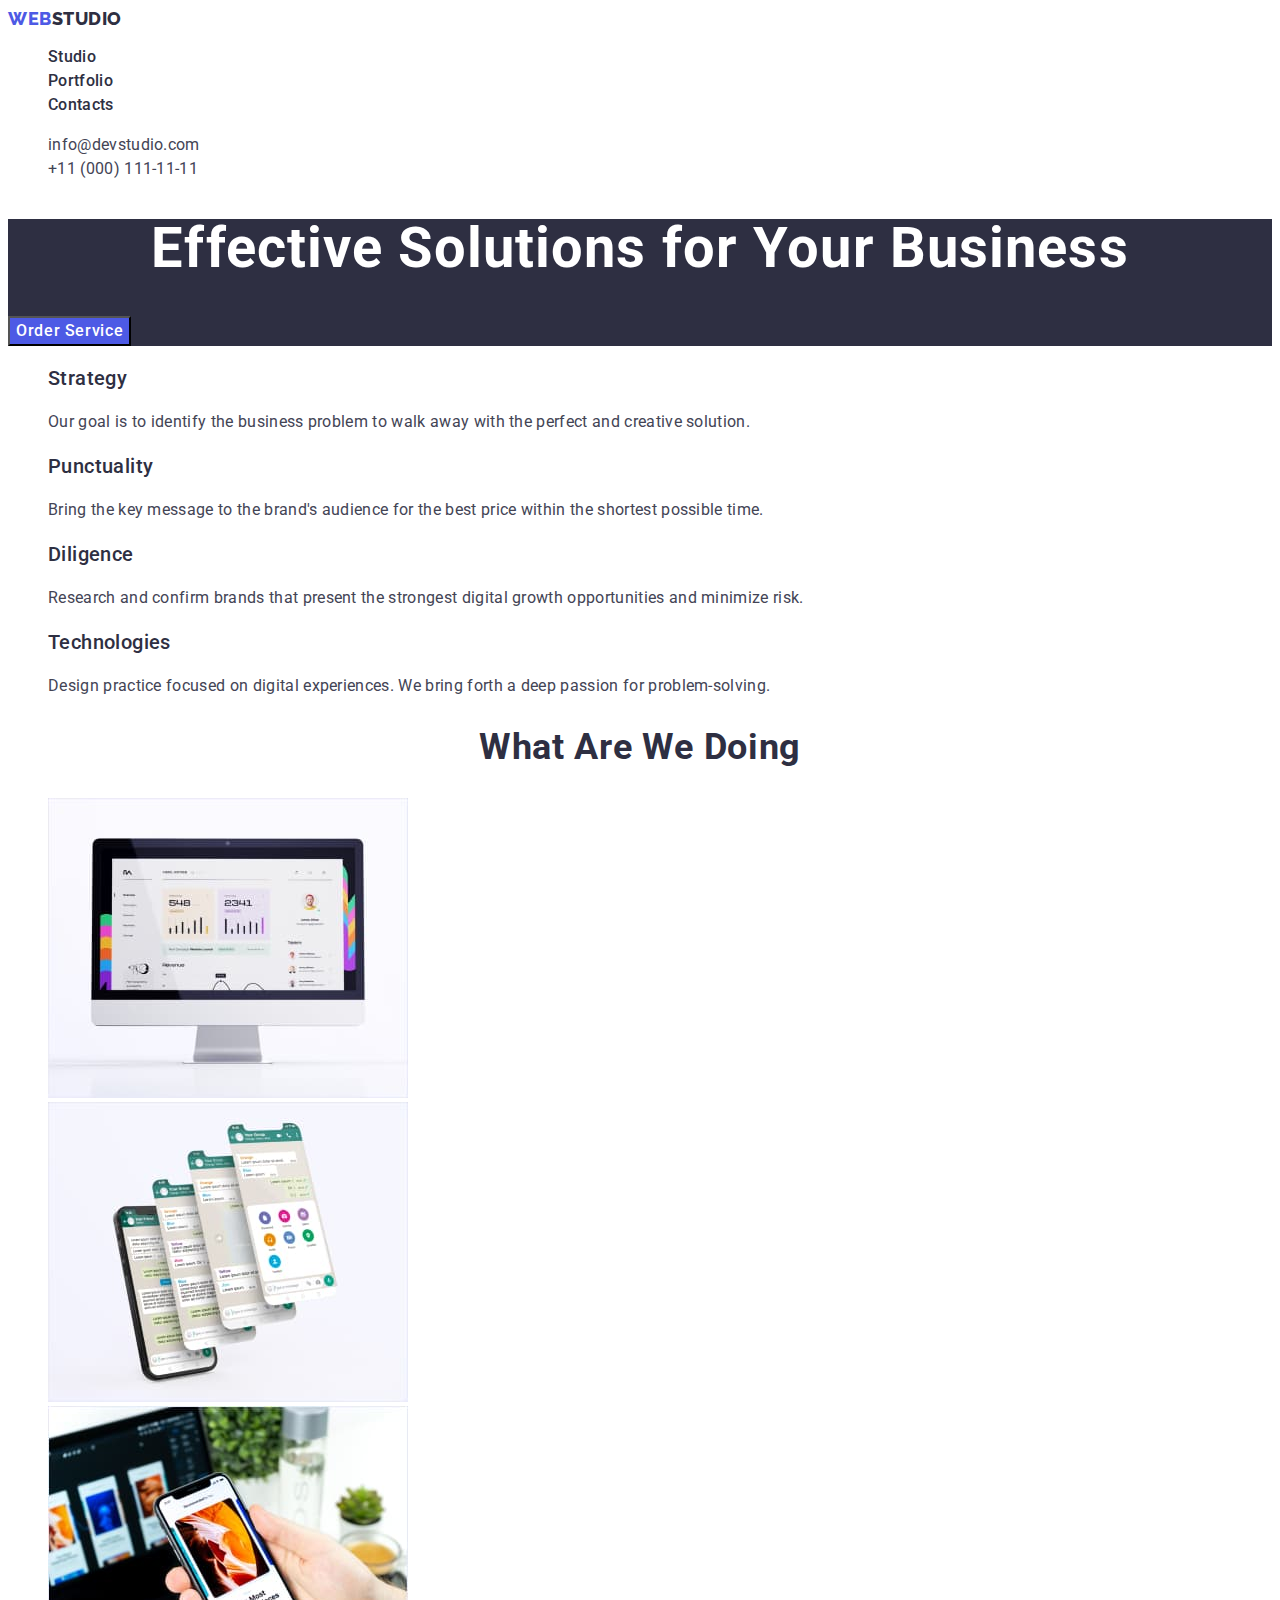
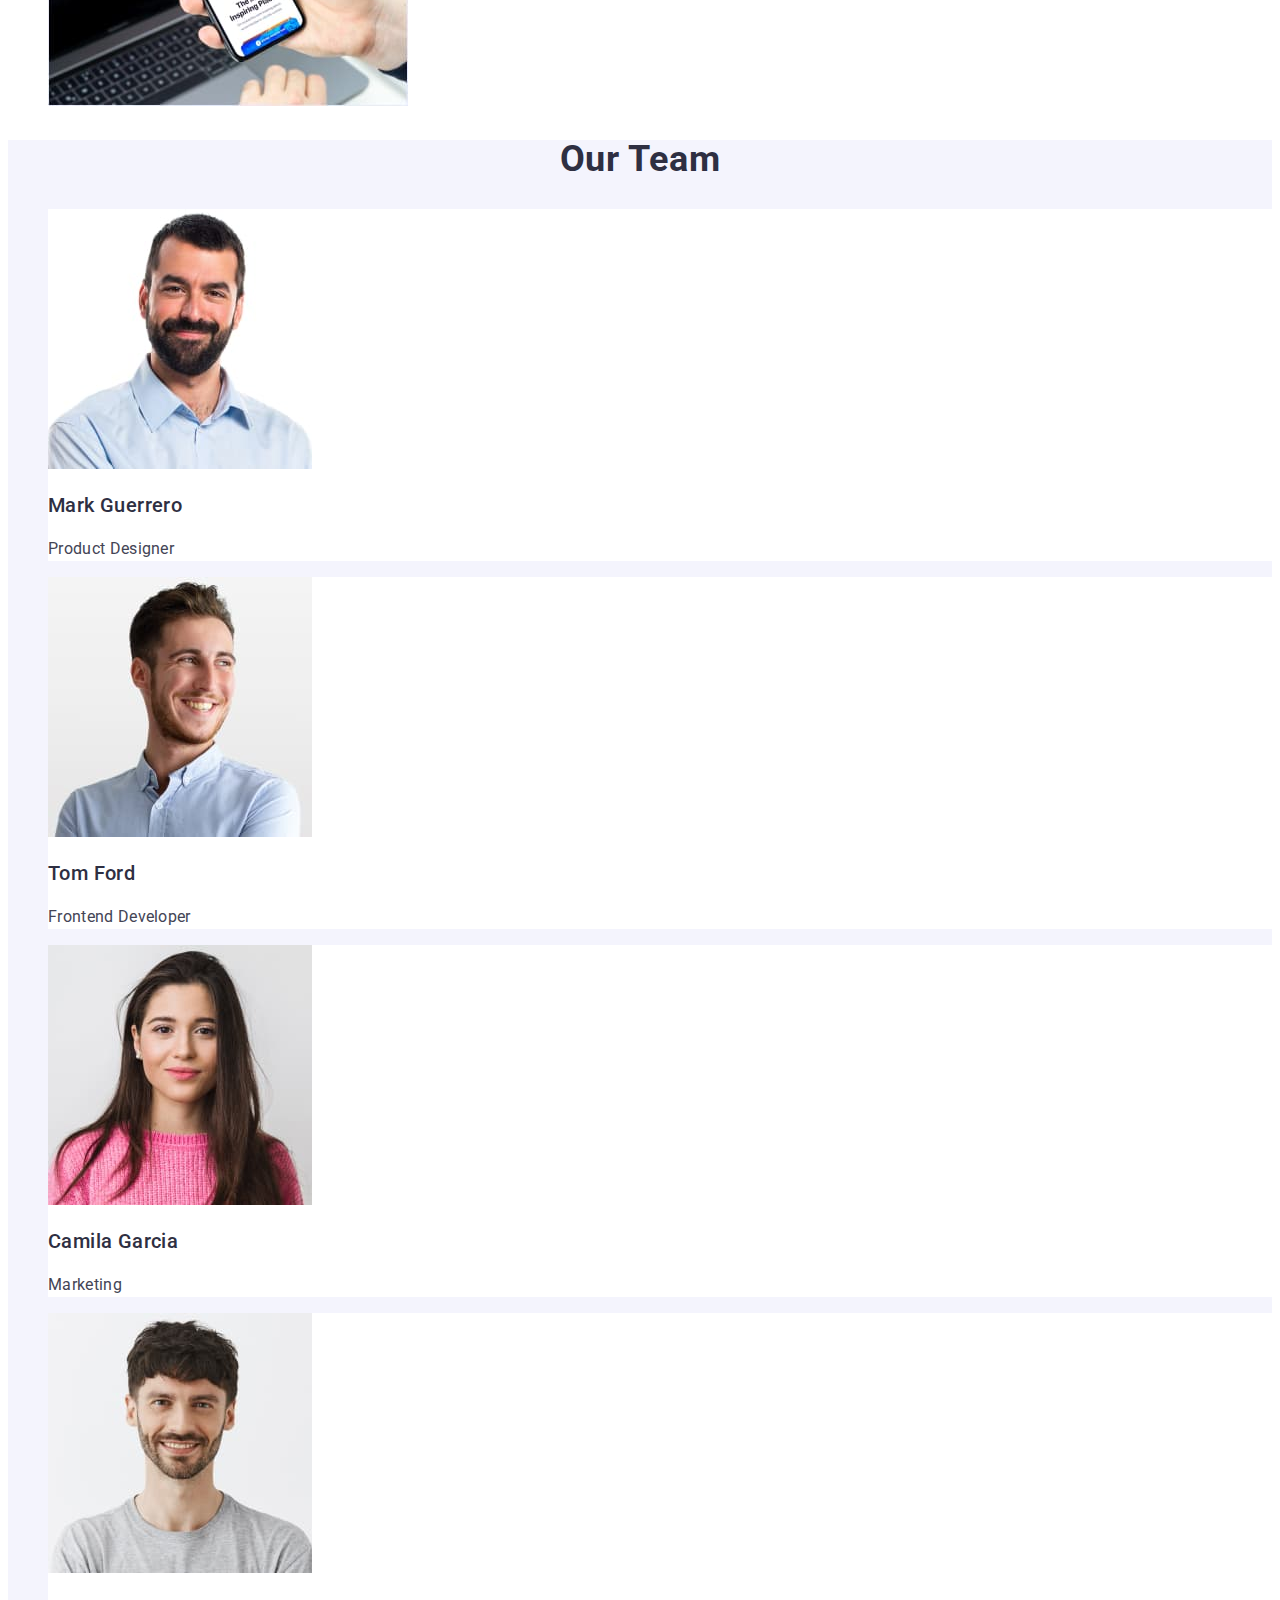
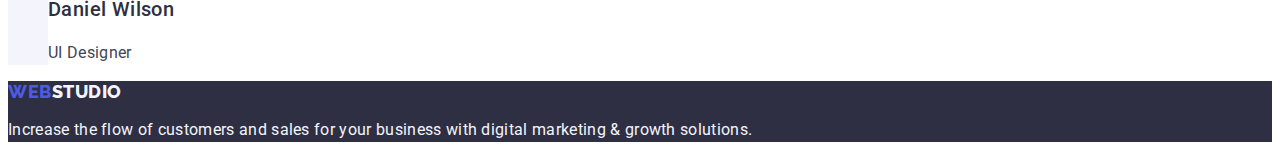
<file: index.html>
<!DOCTYPE html>
<html lang="en">
  <head>
    <meta charset="UTF-8" />
    <meta http-equiv="X-UA-Compatible" content="IE=edge" />
    <meta name="viewport" content="width=device-width, initial-scale=1.0" />

    <!--google font family connection - before <title>-->

    <link rel="preconnect" href="https://fonts.googleapis.com" />
    <link rel="preconnect" href="https://fonts.gstatic.com" crossorigin />
    <link
      href="https://fonts.googleapis.com/css2?family=Raleway:wght@800&family=Roboto:wght@400;500;700;900&display=swap"
      rel="stylesheet"
    />

    <title>WebStudio</title>

    <!--повідомлення про css сімейство шрифтів-->
    <link rel="stylesheet" href="./css/styles.css" />
  </head>

  <body>
    <!--head of site-->
    <header class="header">
      <nav class="header-navigation">
        <!--logo-->
        <a href="./index.html" class="header-logo link"
          >Web<span class="header-logo-span">Studio</span>
        </a>
        <!--list of the future navigation-->
        <ul class="header-menu list">
          <li class="header-menu-item">
            <a class="header-menu-link link" href="./index.html">Studio</a>
          </li>
          <li class="header-menu-item">
            <a class="header-menu-link link" href="./portfolio.html"
              >Portfolio</a
            >
          </li>
          <li class="header-menu-item">
            <a class="header-menu-link link" href="">Contacts</a>
          </li>
        </ul>
      </nav>

      <address class="header-address">
        <ul class="header-address-list list">
          <li class="header-address-item">
            <a class="header-address-link link" href="mailto:info@devstudio.com"
              >info@devstudio.com</a
            >
          </li>
          <li class="header-address-item">
            <a class="header-address-link link" href="tel:+110001111111"
              >+11 (000) 111-11-11</a
            >
          </li>
        </ul>
      </address>
    </header>

    <!--main part-->
    <main>
      <!--section_ 1 - usual name - HERO-->
      <section class="hero">
        <h1 class="hero-title">Effective Solutions for Your Business</h1>
        <button type="button" class="hero-btn">Order Service</button>
      </section>

      <!--section_ 2 - was added after 1-st hw checking-->
      <section class="advantages">
        <h2 hidden>Advantages</h2>
        <ul class="advantages-list list">
          <li class="advantages-item">
            <h3 class="advantages-subtitle">Strategy</h3>
            <p class="advantages-text">
              Our goal is to identify the business problem to walk away with the
              perfect and creative solution.
            </p>
          </li>

          <li class="advantages-item">
            <h3 class="advantages-subtitle">Punctuality</h3>
            <p class="advantages-text">
              Bring the key message to the brand's audience for the best price
              within the shortest possible time.
            </p>
          </li>

          <li class="advantages-item">
            <h3 class="advantages-subtitle">Diligence</h3>
            <p class="advantages-text">
              Research and confirm brands that present the strongest digital
              growth opportunities and minimize risk.
            </p>
          </li>

          <li class="advantages-item">
            <h3 class="advantages-subtitle">Technologies</h3>
            <p class="advantages-text">
              Design practice focused on digital experiences. We bring forth a
              deep passion for problem-solving.
            </p>
          </li>
        </ul>
      </section>

      <!--section_ 3-->
      <section class="services">
        <h2 class="services-title">What are we doing</h2>
        <ul class="services-list list">
          <li class="services-item">
            <img
              src="./images/img_01.jpg"
              alt="apple monitor"
              width="360"
              height="300"
            />
          </li>
          <li class="services-item">
            <img
              src="./images/img_02.jpg"
              alt="four screens"
              width="360"
              height="300"
            />
          </li>
          <li class="services-item">
            <img
              src="./images/img_03.jpg"
              alt="smartphone in hand on the background of monitor and keyboard"
              width="360"
              height="300"
            />
          </li>
        </ul>
      </section>

      <!--section_ 4-->
      <section class="team">
        <h2 class="team-title">Our Team</h2>
        <ul class="team-list list">
          <li class="team-item">
            <img
              src="./images/img_04.jpg"
              alt="Mark Guerrero's photo"
              width="264"
              height="260"
            />
            <h3 class="team-subtitle">Mark Guerrero</h3>
            <p class="team-text">Product Designer</p>
          </li>
          <li class="team-item">
            <img
              src="./images/img_05.jpg"
              alt="Tom Ford's photo"
              width="264"
              height="260"
            />
            <h3 class="team-subtitle">Tom Ford</h3>
            <p class="team-text">Frontend Developer</p>
          </li>
          <li class="team-item">
            <img
              src="./images/img_06.jpg"
              alt="Camila Garcia's photo"
              width="264"
              height="260"
            />
            <h3 class="team-subtitle">Camila Garcia</h3>
            <p class="team-text">Marketing</p>
          </li>
          <li class="team-item">
            <img
              src="./images/img_07.jpg"
              alt="Daniel Wilson's photo"
              width="264"
              height="260"
            />
            <h3 class="team-subtitle">Daniel Wilson</h3>
            <p class="team-text">UI Designer</p>
          </li>
        </ul>
      </section>
    </main>

    <!--footer-->
    <footer class="footer">
      <a href="./index.html" class="footer-logo link"
        >Web<span class="footer-logo-span">Studio</span></a
      >
      <p class="footer-text">
        Increase the flow of customers and sales for your business with digital
        marketing & growth solutions.
      </p>
    </footer>
  </body>
</html>
</file>
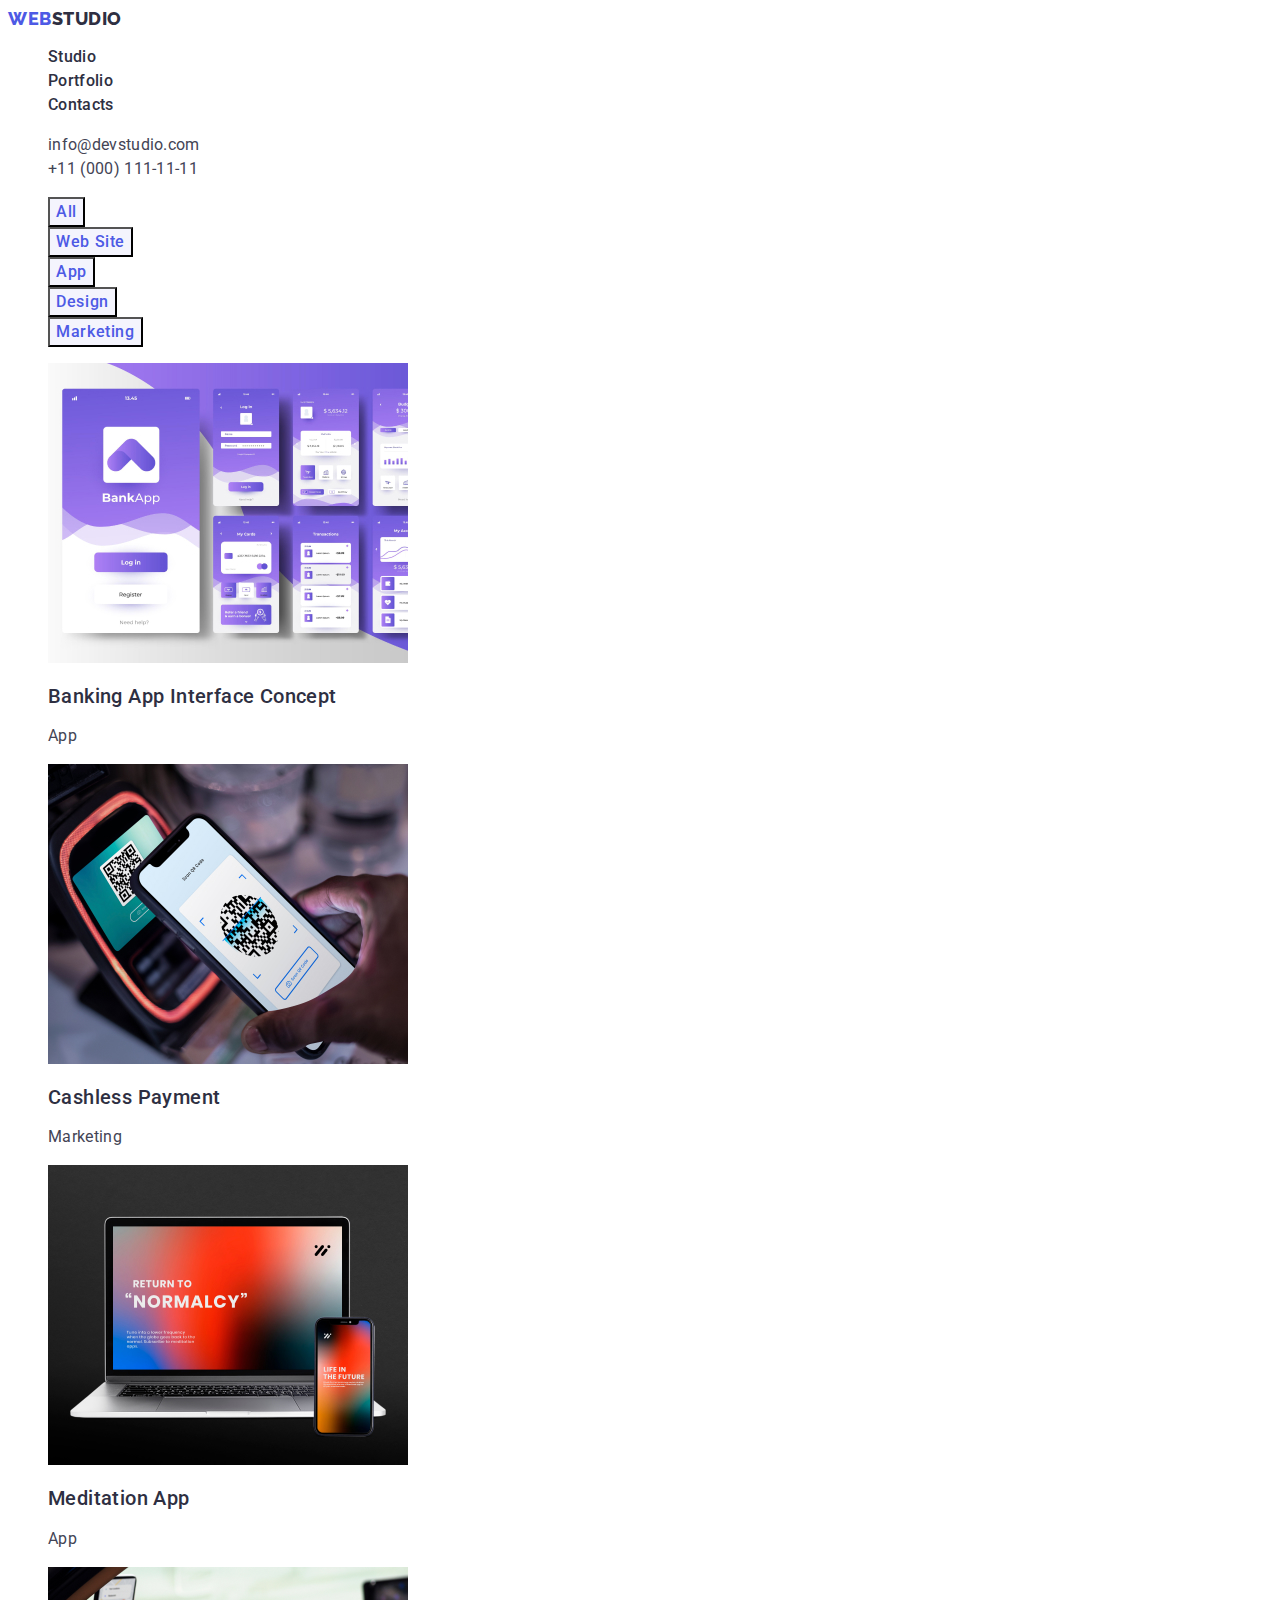
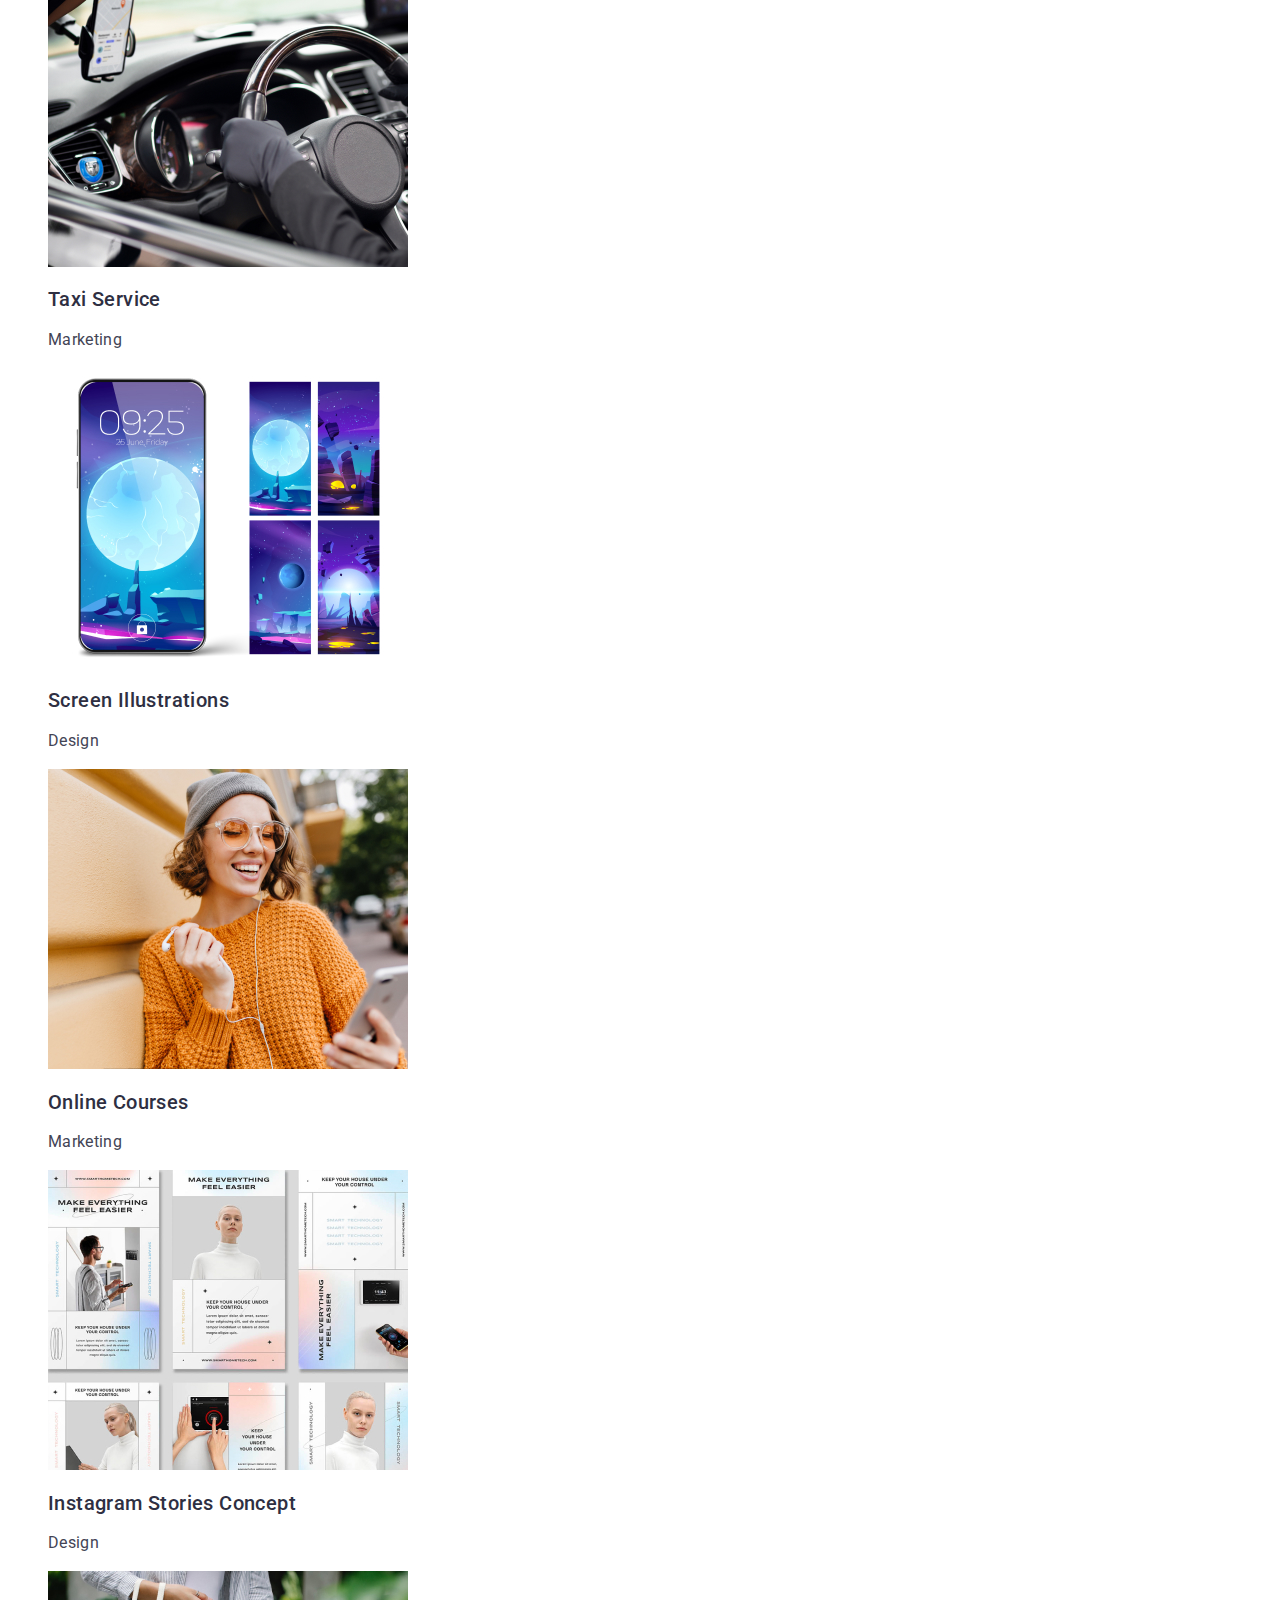
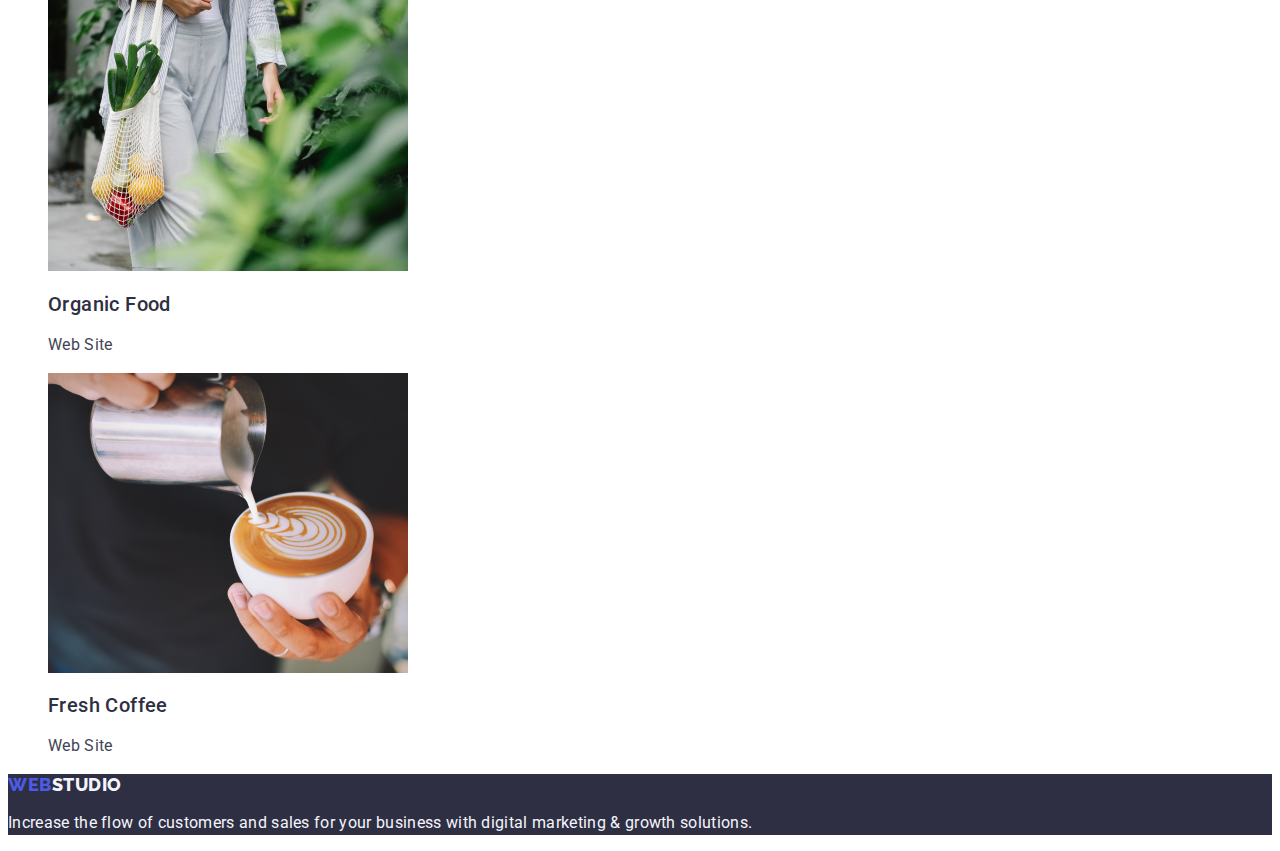
<file: portfolio.html>
<!DOCTYPE html>
<html lang="en">
  <head>
    <meta charset="UTF-8" />
    <meta http-equiv="X-UA-Compatible" content="IE=edge" />
    <meta name="viewport" content="width=device-width, initial-scale=1.0" />

    <!--google font family connection - before <title>-->
    <link rel="preconnect" href="https://fonts.googleapis.com" />
    <link rel="preconnect" href="https://fonts.gstatic.com" crossorigin />
    <link
      href="https://fonts.googleapis.com/css2?family=Raleway:wght@800&family=Roboto:wght@400;500;700;900&display=swap"
      rel="stylesheet"
    />

    <title>WebStudio</title>

    <!--повідомлення про css сімейство шрифтів-->
    <link rel="stylesheet" href="./css/styles.css" />
  </head>

  <body>
    <!--head of site-->
    <header class="header">
      <nav class="header-navigation">
        <!--logo-->
        <a href="./index.html" class="header-logo link"
          >Web<span class="header-logo-span">Studio</span>
        </a>
        <!--list of the future navigation-->
        <ul class="header-menu list">
          <li class="header-menu-item">
            <a class="header-menu-link link" href="./index.html">Studio</a>
          </li>
          <li class="header-menu-item">
            <a class="header-menu-link link" href="./portfolio.html"
              >Portfolio</a
            >
          </li>
          <li class="header-menu-item">
            <a class="header-menu-link link" href="">Contacts</a>
          </li>
        </ul>
      </nav>

      <address class="header-address">
        <ul class="header-address-list list">
          <li class="header-address-item">
            <a class="header-address-link link" href="mailto:info@devstudio.com"
              >info@devstudio.com</a
            >
          </li>
          <li class="header-address-item">
            <a class="header-address-link link" href="tel:+110001111111"
              >+11 (000) 111-11-11</a
            >
          </li>
        </ul>
      </address>
    </header>

    <!--main part-->
    <main>
      <section>
        <h1 hidden>Projects</h1>

        <ul class="projects-btn-list list">
          <li class="projects-btn-item">
            <button type="button" class="projects-btn-text">All</button>
          </li>
          <li class="projects-btn-item">
            <button type="button" class="projects-btn-text">Web Site</button>
          </li>
          <li class="projects-btn-item">
            <button type="button" class="projects-btn-text">App</button>
          </li>
          <li class="projects-btn-item">
            <button type="button" class="projects-btn-text">Design</button>
          </li>
          <li class="projects-btn-item">
            <button type="button" class="projects-btn-text">Marketing</button>
          </li>
        </ul>

        <ul class="projects-list list">
          <li class="projects-item">
            <a href="" class="projects-item-link link">
              <img
                src="./images/img_21.jpg"
                alt="seven screens of bank app"
                width="360"
                height="300"
              />
              <h2 class="projects-item-title">Banking App Interface Concept</h2>
              <p class="projects-item-text">App</p>
            </a>
          </li>
          <li class="projects-item list">
            <a href="" class="projects-item-link link">
              <img
                src="./images/img_22.jpg"
                alt="smartphone in hand reading QR-code"
                width="360"
                height="300"
              />
              <h2 class="projects-item-title">Cashless Payment</h2>
              <p class="projects-item-text">Marketing</p>
            </a>
          </li>
          <li class="projects-item list">
            <a href="" class="projects-item-link link">
              <img
                src="./images/img_23.jpg"
                alt="smart phone on the background of the lap top"
                width="360"
                height="300"
              />
              <h2 class="projects-item-title">Meditation App</h2>
              <p class="projects-item-text">App</p>
            </a>
          </li>
          <li class="projects-item list">
            <a href="" class="projects-item-link link">
              <img
                src="./images/img_24.jpg"
                alt="smartphone in a holder above the front panel of the car"
                width="360"
                height="300"
              />
              <h2 class="projects-item-title">Taxi Service</h2>
              <p class="projects-item-text">Marketing</p>
            </a>
          </li>
          <li class="projects-item list">
            <a href="" class="projects-item-link link">
              <img
                src="./images/img_25.jpg"
                alt="screen saver with the moon and 4 pictures on the right"
                width="360"
                height="300"
              />
              <h2 class="projects-item-title">Screen Illustrations</h2>
              <p class="projects-item-text">Design</p>
            </a>
          </li>
          <li class="projects-item list">
            <a href="" class="projects-item-link link">
              <img
                src="./images/img_26.jpg"
                alt="smiling beautiful girl looking at the camera of her smartphone"
                width="360"
                height="300"
              />
              <h2 class="projects-item-title">Online Courses</h2>
              <p class="projects-item-text">Marketing</p>
            </a>
          </li>
          <li class="projects-item list">
            <a href="" class="projects-item-link link">
              <img
                src="./images/img_27.jpg"
                alt="at the top are three full screens of a smartphone, at the bottom are three upper half screens"
                width="360"
                height="300"
              />
              <h2 class="projects-item-title">Instagram Stories Concept</h2>
              <p class="projects-item-text">Design</p>
            </a>
          </li>
          <li class="projects-item list">
            <a href="" class="projects-item-link link">
              <img
                src="./images/img_28.jpg"
                alt="a woman carries in her right hand a net with a set of vegetables"
                width="360"
                height="300"
              />
              <h2 class="projects-item-title">Organic Food</h2>
              <p class="projects-item-text">Web Site</p>
            </a>
          </li>
          <li class="projects-item list">
            <a href="" class="projects-item-link link">
              <img
                src="./images/img_29.jpg"
                alt="a man holds a cup of coffee in his left hand and pours milk from a vessel into it with his right hand"
                width="360"
                height="300"
              />
              <h2 class="projects-item-title">Fresh Coffee</h2>
              <p class="projects-item-text">Web Site</p>
            </a>
          </li>
        </ul>
      </section>
    </main>

    <!--footer-->
    <footer class="footer">
      <a href="./index.html" class="footer-logo link"
        >Web<span class="footer-logo-span">Studio</span></a
      >
      <p class="footer-text">
        Increase the flow of customers and sales for your business with digital
        marketing & growth solutions.
      </p>
    </footer>
  </body>
</html>
</file>
<file: css/styles.css>
:root {
  --white-background-color: #ffffff;
  --dark-color: #2e2f42;
  --text-color: #434455;
  --primary-brand-color: #4d5ae5;
  --pressed-state-color: #404bbf;
  --light-color: #f4f4fd;
}

body {
  font-family: "Roboto", sans-serif;
  color: var(--text-color);
  background-color: var(--white-background-color);
}

.link {
  text-decoration: none;
}

.list {
  list-style-type: none;
}

/*----------HEADER-------- */

.header {
}
.header-navigation {
}

.header-logo {
  font-family: "Raleway", sans-serif;
  font-style: normal;
  font-weight: 800;
  font-size: 18px;
  line-height: 1.17;
  color: var(--primary-brand-color);

  letter-spacing: 0.03em;
  text-transform: uppercase;
}

.header-logo-span {
  color: var(--dark-color);
}

.header-menu {
}

.header-menu-item {
}

.header-menu-link {
  font-style: normal;
  font-weight: 500;
  font-size: 16px;
  line-height: 1.5;
  color: var(--dark-color);

  letter-spacing: 0.02em;
}

.header-menu-link:is(:hover, :focus) {
  color: var(--pressed-state-color);
}

.header-address {
  font-style: normal;
}

.header-address-list {
}

.header-address-item {
}

.header-address-link {
  font-size: 16px;
  line-height: 1.5;
  color: var(--text-color);

  letter-spacing: 0.02em;
}

.header-address-link:hover {
  color: var(--pressed-state-color);
}

.header-address-link:focus {
  color: var(--pressed-state-color);
}

/*----------HERO--------- */
.hero {
  background-color: var(--dark-color);
}

.hero-title {
  font-weight: 700;
  font-size: 56px;
  line-height: 1.07;
  color: var(--white-background-color);

  letter-spacing: 0.02em;
  text-align: center;
}

.hero-btn {
  font-family: inherit;

  font-weight: 500;
  font-size: 16px;
  line-height: 1.5;
  color: var(--white-background-color);
  background-color: var(--primary-brand-color);
  letter-spacing: 0.04em;
}

.hero-btn:is(:hover, :focus) {
  background-color: var(--pressed-state-color);
  cursor: pointer;
}

/*----------ADVANTAGES-------- */

.advantages {
}
.advantages-list {
}

.advantages-item {
}

.advantages-subtitle {
  font-weight: 500;
  font-size: 20px;
  line-height: 1.2;
  color: var(--dark-color);

  letter-spacing: 0.02em;
}
.advantages-text {
  font-size: 16px;
  line-height: 1.5;
  color: var(--text-color);

  letter-spacing: 0.02em;
}

/*----------SERVICES-------- */

.services {
}

.services-title {
  font-weight: 700;
  font-size: 36px;
  line-height: 1.11;
  color: var(--dark-color);

  letter-spacing: 0.02em;
  text-transform: capitalize;
  text-align: center;
}

.services-list {
}

.services-item {
}

/*----------TEAM-------- */

.team {
  background-color: var(--light-color);
}
.team-title {
  font-weight: 700;
  font-size: 36px;
  line-height: 1.11;
  color: var(--dark-color);

  letter-spacing: 0.02em;
  text-transform: capitalize;
  text-align: center;
}

.team-list {
}

.team-item {
  background-color: var(--white-background-color);
}

.team-subtitle {
  font-weight: 500;
  font-size: 20px;
  line-height: 1.2;
  color: var(--dark-color);

  letter-spacing: 0.02em;
}

.team-text {
  font-size: 16px;
  line-height: 1.5;
  color: var(--text-color);

  letter-spacing: 0.02em;
}

/*----------FOOTER-------- */

.footer {
  background-color: var(--dark-color);
}

.footer-logo {
  font-family: "Raleway", sans-serif;
  font-style: normal;
  font-weight: 800;
  font-size: 18px;
  line-height: 1.17;
  color: var(--primary-brand-color);

  letter-spacing: 0.03em;
  text-transform: uppercase;
}

.footer-logo-span {
  color: var(--light-color);
}

.footer-text {
  font-size: 16px;
  line-height: 1.5;
  color: var(--light-color);

  letter-spacing: 0.02em;
}

/*TODO----------PORTFOLIO-------- */

.projects-btn-list {
}

.projects-btn-item {
}

.projects-btn-text {
  font-family: "Roboto", sans-serif;

  font-weight: 500;
  font-size: 16px;
  line-height: 1.5;
  color: var(--primary-brand-color);
  background-color: var(--light-color);

  text-align: center;
  letter-spacing: 0.04em;
}

.projects-btn-text:is(:hover, :focus) {
  color: var(--white-background-color);
  background-color: var(--pressed-state-color);
  cursor: pointer;
}

.projects-item-title {
  font-weight: 500;
  font-size: 20px;
  line-height: 1.2;
  color: var(--dark-color);

  letter-spacing: 0.02em;
}

.projects-item-text {
  font-size: 16px;
  line-height: 1.5;
  color: var(--text-color);

  letter-spacing: 0.02em;
}
</file>
